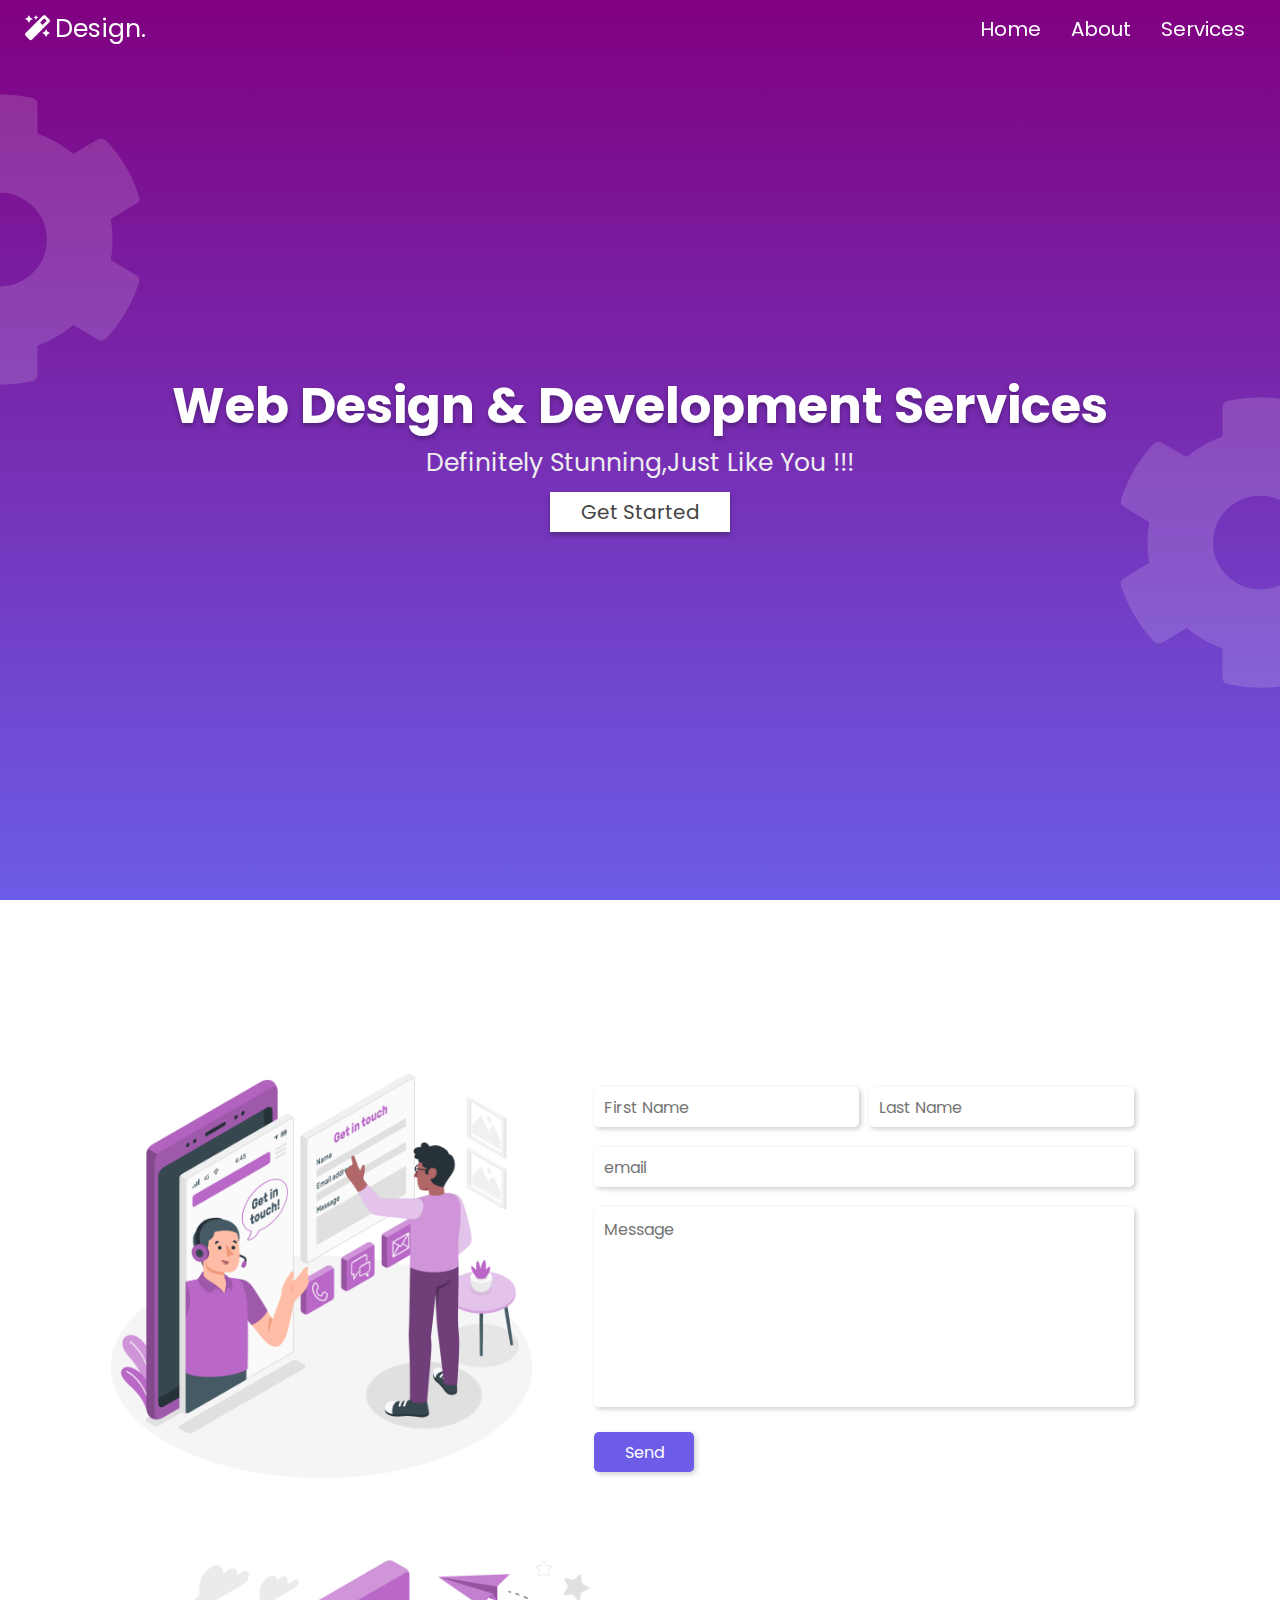
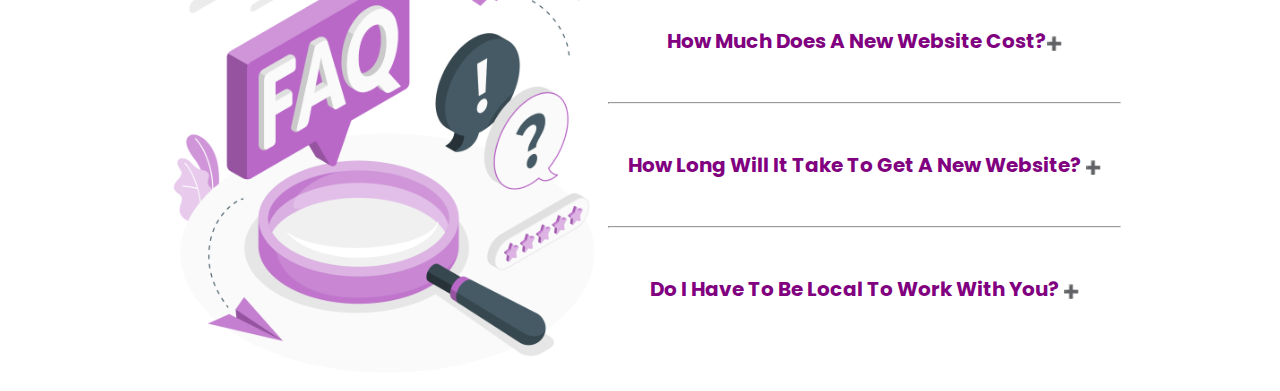
<file: index.HTML>
<!DOCTYPE html>
<html lang="en">
<head>
  <meta charset="UTF-8">
  <meta name="viewport" content="width=device-width, initial-scale=1.0">
  <link rel="stylesheet" href="https://cdnjs.cloudflare.com/ajax/libs/font-awesome/5.15.1/css/all.min.css">
  <link rel="stylesheet" href="style.css">
  <title>Project</title>
</head>
<body>
<header class="header">
<a href="#" class="logo"><i class="fas fa-magic"></i>design.</a>
<div class="fas fa-bars"></div>
<nav class="navbar">  <ul>
    <li><a href="index.HTML">home</a></li>
    <li><a href="about.html">about</a></li>
    <li><a href="services.html">services</a></li>
  </ul>
</nav></header>
<section id="home" class="home">
<h1 class="banner">web design & development services</h1>
<h3 class="slogan">definitely stunning,just like you !!!</h3>
<a href="#"><button>get started</button></a>
<div class="wave wave1"></div>
<div class="wave wave2"></div>
<div class="wave wave3"></div>
<div class="fas fa-cog nut1"></div>
<div class="fas fa-cog nut2"></div>
</section>

<section id="contact" class="contact">
<h1 class="heading">contact us</h1>
<div class="row">
  <div class="image">
    <img src="Get in touch-amico.png" alt="">
  </div>
  <div class="form-container">
    <form action="" class="form1">
      <div class="inputBox">
        <input type="text" placeholder="first name" required>
        <input type="text" placeholder="last name" required>
      </div>
      <input type="email" placeholder="Email" id="input">
      <textarea name="" id="" cols="30" rows="10" placeholder="message" required></textarea>
      <input type="submit" value="send" onclick="ValidateEmail()">
    </form>
  </div>
</div><br><br>
<div class="row">
<div class="image">
  <img src="FAQs-amico.png" alt=""></div>
        <section class="faq-container">
            <div class="faq-one">
                <h1 class="faq-page">How much does a new website cost?</h1>
                <div class="faq-body">
                    <p>A website design is quoted based on the needs of each individual project. Every website is unique and requires different components; we design and develop custom websites specifically for your small business. We’ll ask a lot of questions, assess your needs, and give you a quote based on that assessment. Most of our sites run in the $5,000 range, but can be more or less depending on needs.<p>
                </div>
            </div>
            <br>
            <hr class="hr-line"><br>
            <div class="faq-two">
                <h1 class="faq-page">How long will it take to get a new website?	</h1>
                <div class="faq-body">
                    <p>On average, we shoot for a six to eight week turnaround, but the pace of any project is set by each client. How much input you can provide during the initial stages, your availability with feedback, how soon the content is ready – all this affects the speed of completion. The functionality needs may also play a role – more complex sites will take more time to develop.</p>
                </div>
            </div>
            <br>
            <hr class="hr-line"><br>
            <div class="faq-two">
                <h1 class="faq-page">Do I have to be local to work with you?		</h1>
                <div class="faq-body">
                    <p>Nope! We work with clients all over the world. Our whole team works remotely, allowing us to find the absolute best team for our business.</p>
                </div>
            </div>
</section>
<script>
  function ValidateEmail() {
    var validRegex = /^[a-zA-Z0-9.!#$%&'*+/=?^_`{|}~-]+@[a-zA-Z0-9-]+(?:\.[a-zA-Z0-9-]+)*$/; 
    var email=document.getElementById("input");
    if (email.match(validRegex)) {
      return true;  
    } else {  
      alert("Invalid email address!");  
      return false;  
    } 
  }
</script>
<script src="main.js"></script>

</body>
</html>
</file>
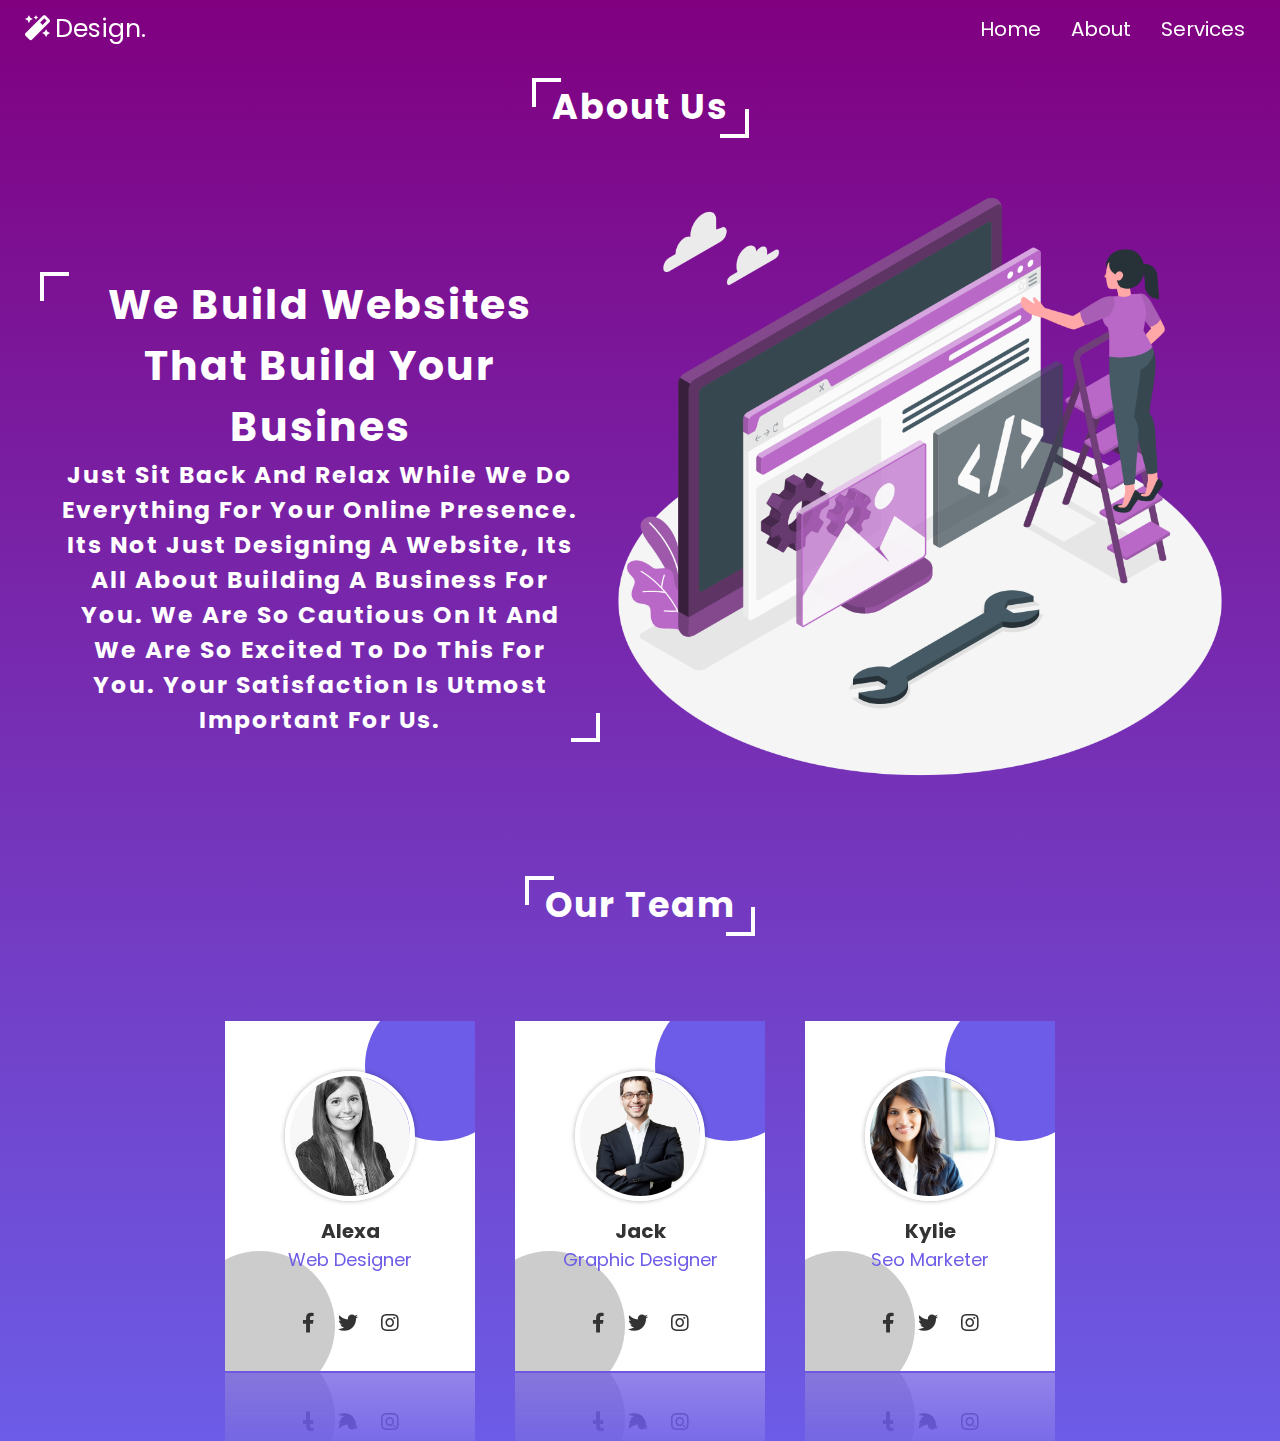
<file: about.html>
<!DOCTYPE html>
<html lang="en">
<head>
    <meta charset="UTF-8">
    <meta http-equiv="X-UA-Compatible" content="IE=edge">
    <meta name="viewport" content="width=device-width, initial-scale=1.0">
    <title>about.html</title>
    <link rel="stylesheet" href="style.css">
    <link rel="stylesheet" href="https://cdnjs.cloudflare.com/ajax/libs/font-awesome/5.15.1/css/all.min.css">


</head>
<body>

    <header class="header">
        <a href="#" class="logo"><i class="fas fa-magic"></i>design.</a>
        <div class="fas fa-bars"></div>
        <nav class="navbar">  <ul>
            <li><a href="index.HTML">home</a></li>
            <li><a href="about.html">about</a></li>
            <li><a href="services.html">services</a></li>
          </ul>
        </nav></header>
    <section id="home" class="home">
    
    <section id="about" class="about">
        <h1 class="heading">about us</h1>
        <div class="row">
          <div class="heading">
            <h3>We build websites that build your busines</h3>
            <h6>Just sit back and relax while we do everything for your online presence. Its not just designing a website, its all about building a business for you. We are so cautious on it and we are so excited to do this for you. Your Satisfaction is utmost important for us.</h6>
          </div>
          <div class="image">
            <img src="Website setup-amico.png" alt="">
          </div>
        
        </div>
        <section id="team" class="team">

          <h1 class="heading">our team</h1>
          
          <div class="row">
          
          <div class="card">
            <div class="image">
              <img src="images.jfif" alt="">
            </div>
            <div class="info">
              <h3>Alexa</h3>
              <span>web designer</span>
              <div class="icons">
                <a href="#" class="fab fa-facebook-f"></a>
                <a href="#" class="fab fa-twitter"></a>
                <a href="#" class="fab fa-instagram"></a>
              </div>
            </div>
          </div>
          
          <div class="card">
            <div class="image">
              <img src="123.png" alt="">
            </div>
            <div class="info">
              <h3>Jack</h3>
              <span>graphic designer</span>
              <div class="icons">
                <a href="#" class="fab fa-facebook-f"></a>
                <a href="#" class="fab fa-twitter"></a>
                <a href="#" class="fab fa-instagram"></a>
              </div>
            </div>
          </div>
          
          <div class="card">
            <div class="image">
              <img src="abc.jpg" alt="">
            </div>
            <div class="info">
              <h3>Kylie</h3>
              <span>seo marketer</span>
              <div class="icons">
                <a href="#" class="fab fa-facebook-f"></a>
                <a href="#" class="fab fa-twitter"></a>
                <a href="#" class="fab fa-instagram"></a>
              </div>
            </div>
          </div>
          
          </div>
          
          
          </section>
        
       
</body>
</html>
</file>
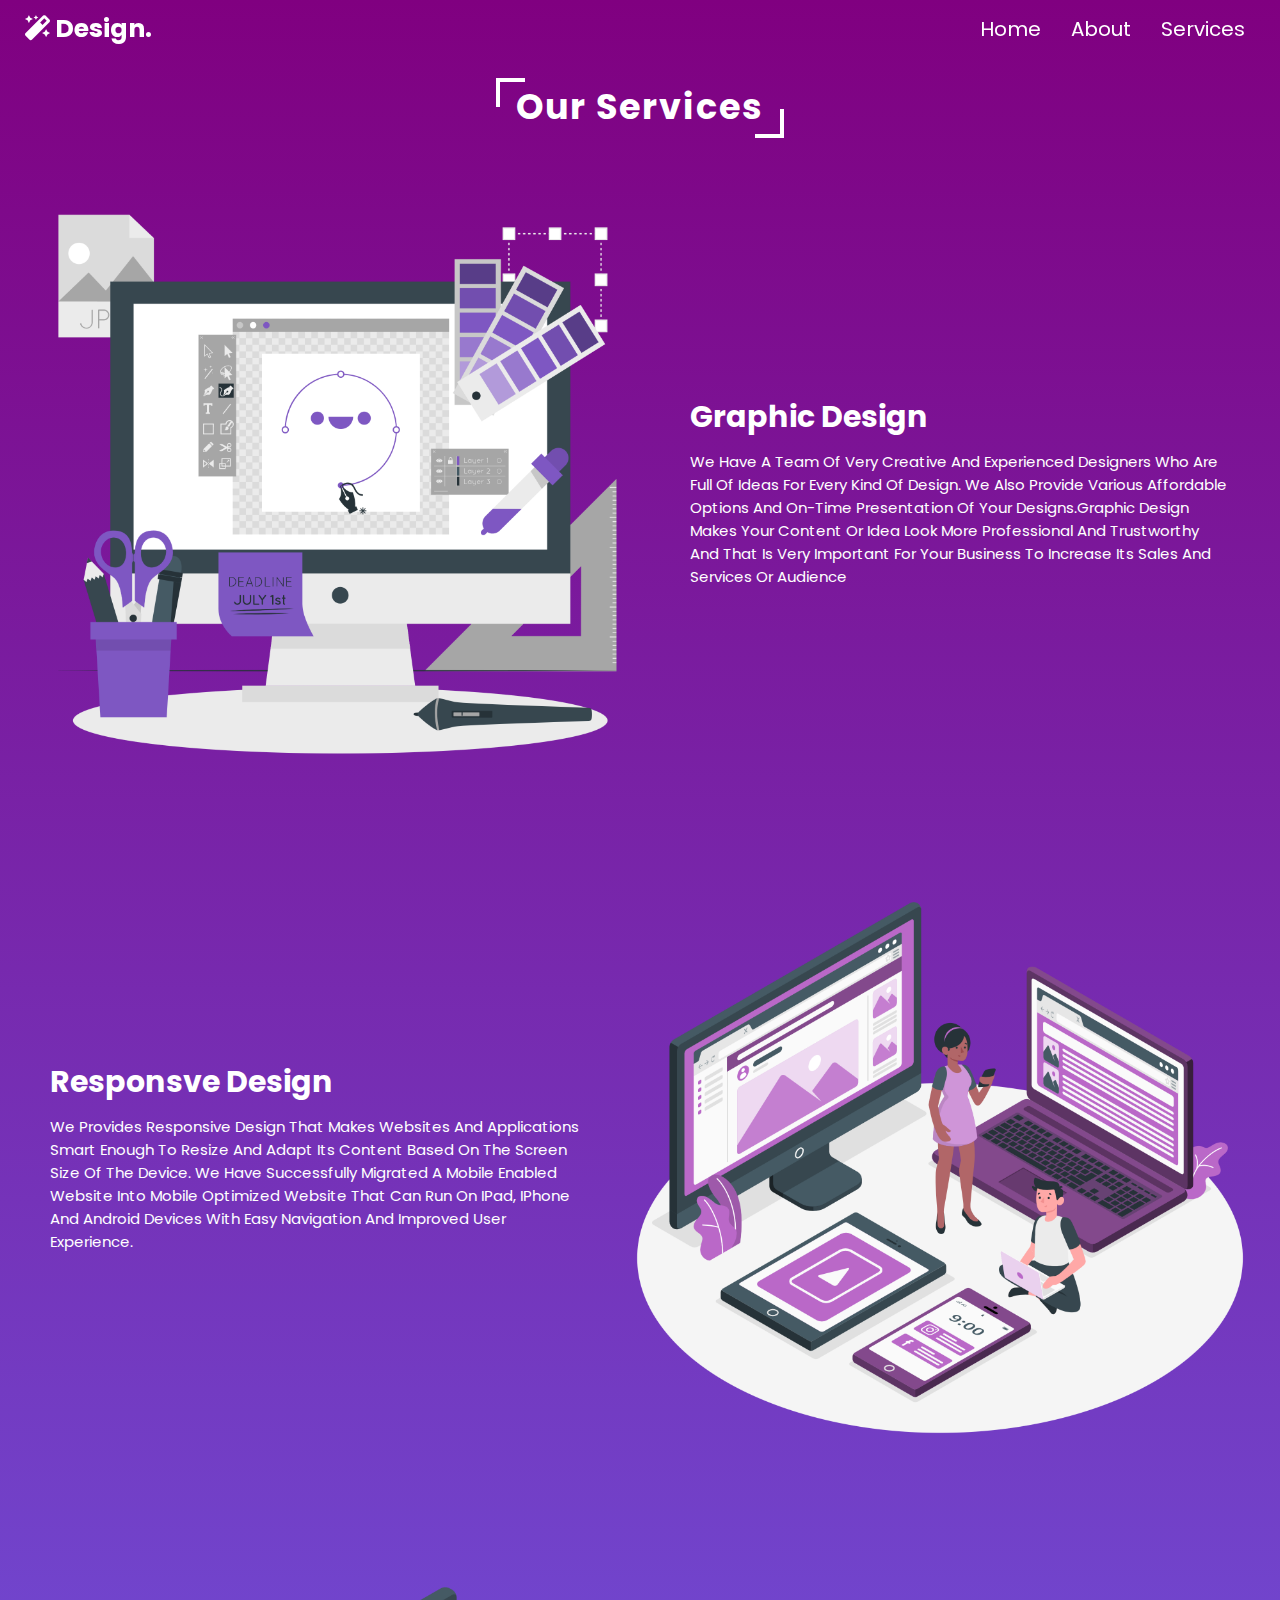
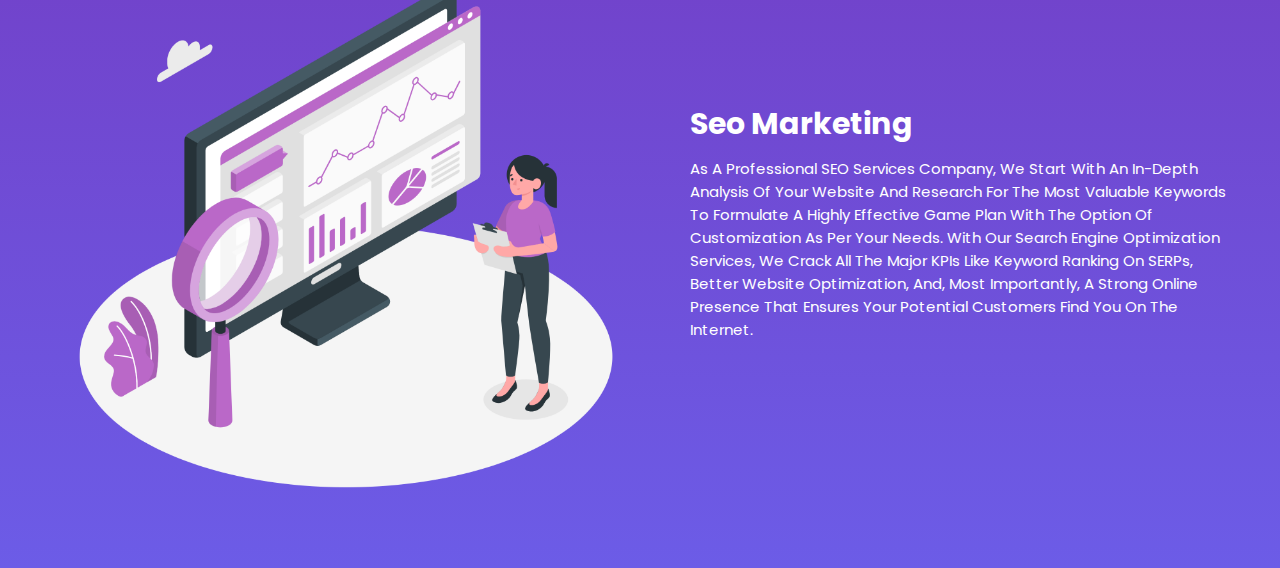
<file: services.html>
<!DOCTYPE html>
<html lang="en">
<head>
    <meta charset="UTF-8">
    <meta http-equiv="X-UA-Compatible" content="IE=edge">
    <meta name="viewport" content="width=device-width, initial-scale=1.0">
    <title>about.html</title>
    <link rel="stylesheet" href="style.css">
    <link rel="stylesheet" href="https://cdnjs.cloudflare.com/ajax/libs/font-awesome/5.15.1/css/all.min.css">
</head>
<body>
    <header class="header">
        <h1><a href="#" class="logo" ><i class="fas fa-magic"></i>design.</a></h1>
        <div class="fas fa-bars"></div>
        <nav class="navbar">  <ul >
            <li><a href="index.HTML">home</a></li>
            <li><a href="about.html">about</a></li>
            <li><a href="#service">services</a></li>
          </ul>
        </nav></header>
    </section> 
    <section id="home" class="home">
        <section id="service" class="service">
            <h1 class="heading">our services</h1>
            
            <div class="row">
              <div class="image">
                <img src="Design tools-cuate.png" alt="">
              </div>
              <div class="content">
                <h3>graphic design</h3>
                <p>We have a team of very creative and experienced designers who are full of ideas for every kind of design. We also provide various affordable options and on-time presentation of your designs.Graphic Design makes your content or idea look more professional and trustworthy and that is very important for your business to increase its sales and services or audience</p>              </div>
            </div>
            
<div class="row">
    <div class="content">
      
      <h3>responsve design</h3>
      <p>we provides responsive design that makes websites and applications smart enough to resize and adapt its content based on the screen size of the device. we have successfully migrated a mobile enabled website into mobile optimized website that can run on iPad, iPhone and Android devices with easy navigation and improved user experience.</p>
    </div>
    <div class="image">
      <img src="Web devices-amico.png" alt="">
    </div>
  </div>
  
  <div class="row">
    <div class="image">
      <img src="Browser stats-amico.png" alt="">
    </div>
    <div class="content">
      <h3>seo marketing</h3>
      <p>As a professional SEO services company, we start with an in-depth analysis of your website and research for the most valuable keywords to formulate a highly effective game plan with the option of customization as per your needs.

        With our search engine optimization services, we crack all the major KPIs like keyword ranking on SERPs, better website optimization, and, most importantly, a strong online presence that ensures your potential customers find you on the internet.</p>
    </div>
  </div>
</file>
<file: style.css>
@import url('https://fonts.googleapis.com/css2?family=Poppins:ital,wght@0,200;0,300;0,400;0,500;1,100;1,200;1,300;1,400;1,500&display=swap');

:root{
  --color:#6C5CE7;
}
*{
  font-family: 'Poppins', sans-serif;
  margin:0; padding:0;
  box-sizing: border-box;
  text-transform: capitalize;
  transition: all .2s linear;
  text-decoration: none;
}
html{
  font-size: 62.5%;
}
body{
  overflow-x: hidden;
}
.heading{
  margin:2rem;
  padding-top: 6rem;
  display: inline-block;
  font-size: 3.5rem;
  color:white;
  position: relative;
  letter-spacing: .2rem;
}
.heading::before, .heading::after{
  content: '';
  position: absolute;
  height: 2.5rem;
  width: 2.5rem;
  border-top:.4rem solid white;
  border-left:.4rem solid white;
}
.heading::before{
  top:5.8rem; left: -2rem;
}
.heading::after{
  bottom:-.5rem; right: -2rem;
  transform: rotate(180deg);
}
.btn{
  outline: none;
  border: none;
  border-radius: 5rem;
  background: var(--color);
  color:#fff;
  cursor: pointer;
  height:3.5rem;
  width: 15rem;
  font-size: 1.7rem;
  box-shadow: 0 .2rem .5rem rgba(0,0,0,.3);
}
.btn:hover{
  letter-spacing: .1rem;
  opacity: .8;
}
.header{
  display: flex;
  align-items: center;
  justify-content: space-between;
  width: 100%;
  padding:1rem 2rem;
  position: fixed;
  top:0; left: 0;
  z-index: 100;
}
.header .logo{
  font-size: 2.5rem;
  color:#fff;
}
.header .logo i{
  padding:0 .5rem;
}
.header .navbar ul{
  list-style-type: none;
  display: flex;
  align-items: center;
  justify-content: space-around;
}
.header .navbar ul li{
  margin:0 1.5rem;
}
.header .navbar ul li a{
  font-size: 2rem;
  color:#fff;
}
.header .navbar ul li a:hover{
  color:#ccc;
}
.header .fa-bars{
  color:#fff;
  cursor: pointer;
  font-size: 3rem;
  display: none;
}
.home{
  min-height: 100vh;
  width: 100vw;
  background:linear-gradient(purple, var(--color));
  display: flex;
  align-items: center;
  justify-content: center;
  flex-flow: column;
  text-align: center;
  padding:0 1rem;
  position: relative;
  overflow: hidden !important;
}
.home .banner{
  color:#fff;
  font-size: 5rem;
  text-shadow: 0 .3rem .5rem rgba(0,0,0,.3);
}
.home .slogan{
  color:#eee;
  font-size: 2.5rem;
  font-weight: 400;
}
.home button{
  height: 4rem;
  width: 18rem;
  background:#fff;
  color: #444;
  cursor: pointer;
  border:none;
  outline: none;
  margin-top: 1rem;
  font-size: 2rem;
  font-weight: 400;
  box-shadow: 0 .3rem .5rem rgba(0,0,0,.3);
}
.home button:hover{
  letter-spacing: .1rem;
}
.home .fa-cog{
  position: absolute;
  font-size: 30rem;
  opacity: .15;
  color:#fff;
  animation: rotate 10s linear infinite;
}
.home .nut1{
  top:10%; left: -15rem;
}
.home .nut2{
  bottom:23%; right: -13rem;
  animation-direction: reverse;
}
@keyframes rotate{
  100%{
    transform: rotate(360deg);
  }
}
.about{
  min-height: 100vh;
  width: 100vw;
  text-align: center;
  position: relative;
  overflow: hidden;
}
.about .row{
  display: flex;
  align-items: center;
  justify-content: space-around;
  padding:0 4rem;
}
.about .row .content{
  text-align: left;
}
.about .row .image img{
  width: 50vw;
}
.about .row .content h3{
  font-size: 3rem;
  color: var(--color);
}
.about .row .content p{
  font-size: 1.5rem;
  color: #333;
  padding:1rem 0;
}
.about::before, .about::after{
  content: '';
  position: absolute;
  z-index: -1;
  opacity:.2;
  border-radius: 50%;
}
.about::before{
  height:50rem;
  width:50rem;
  background:#ccc;
  bottom:-10rem; left:-10rem;
}
.about::after{
  height:60rem;
  width:60rem;
  background:var(--color);
  top:-10rem; right:-10rem;
}
.service{
  width: 100vw;
  text-align: center;
}
.service .row{
  margin:2rem 0;
  padding:0 2rem;
  display: flex;
  align-items: center;
  justify-content: center;
}
.service .row .image img{
  width:50vw;
  
}
.service .row .content{
  text-align: left;
  padding:0 3rem;
}
.service .row .content h3{
  font-size: 3rem;
  color:white;
}
.service .row .content p{
  font-size: 1.5rem;
  color:white;
  padding:1rem 0;
}
.contact{
  min-height: 100vh;
  width: 100vw;
  text-align: center;
}
.contact .row{
  display: flex;
  align-items: center;
  justify-content: center;
}
.contact .row .image img{
  
  width:35vw;
}
.contact .row .form-container{
  width: 50%;
  text-align: left;
  padding:0 5rem;
}
.contact .row .form-container input, textarea{
  outline: none;
  border:none;
  height:4rem;
  background: none;
  border-radius: .5rem;
  box-shadow: .2rem .2rem .5rem rgba(0,0,0,.2);
  padding:0 1rem;
  margin:1rem 0;
  font-size: 1.6rem;
}
.contact .row .form-container .inputBox{
  width: 100%;
  display: flex;
  justify-content: space-between;
}
.contact .row .form-container .inputBox input[type="text"]{
  width: 49%;
}
.contact .row .form-container input[type="email"]{
  width: 100%;
  text-transform: lowercase;
}
#mydiv {
  width: 100%;
  padding: 50px 0;
  text-align: center;
  background-color: lightblue;
  margin-top: 20px;
}

.contact .row .form-container textarea{
  width: 100%;
  height:20rem;
  padding:1rem; 
  resize: none;
}
.contact .row .form-container input[type="submit"]{
  background-color: var(--color);
  color:#fff;
  cursor: pointer;
  height:4rem; 
  width: 10rem;;
}
.contact .row .form-container input[type="submit"]:hover{
  opacity: .8;
}
.faq{
  min-height: 100vh;
  width: 100vw;
  text-align: center;
  padding:0 2rem;
}
.faq .row{
  display: flex;
  align-items: center;
  justify-content: center;
  padding:0 2rem;
}
.faq .row .image{
 width: 35vw;
}
.faq-page {
    cursor: pointer;
    padding: 30px 20px;
    width: 100%;
    border: none;
    outline: none;
    transition: 0.4s;
    margin: auto;
    font-size: 2rem;
    color:purple;
}
.faq-body{
    margin: auto;
   width: 100%; 
   
   font-size: 1.75rem;
  color: purple;
}
.active,
.faq-page:hover {
  font-family: 'Poppins';
    background-color: #F9F9F9;
}
.faq-body {
  font-family: 'Poppins';
    background-color: white;
    color: purple;
    display: none;
    overflow: hidden;
}

.faq-page:after {
    content: '\02795';
    font-size: 13px;
    font-family: 'Poppins'}

.active:after {
    content: "\2796";
}

.team .heading{
  color:#fff;
}

.team .heading::before, .team .heading::after{
  border-color:#fff;
}

.team .row{
  display: flex;
  align-items: center;
  justify-content: center;
  flex-wrap: wrap;
}

.team .row .card{
  height:35rem;
  width:25rem;
  background:#fff;
  text-align: center;
  margin:7rem 2rem;
  position: relative;
  overflow: hidden;
  -webkit-box-reflect: below .2rem linear-gradient(transparent 70%, #0004);
}

.team .row .card .image{
  margin:1rem 0;
  padding-top: 4rem;
}

.team .row .card .image img{
  height:13rem;
  width:13rem;
  border-radius: 50%;
  border:.5rem solid #fff;
  box-shadow: 0 0 .5rem rgba(0,0,0,.3);
  object-fit: cover;
}

.team .row .card .info h3{
  font-size: 2rem;
  color:#333;
}

.team .row .card .info span{
  font-size: 1.8rem;
  color:var(--color);
}

.team .row .card .info .icons a{
  margin-top: 4rem;
  padding:0 1rem;
  font-size: 2rem;
  color:#333;
}

.team .row .card .info .icons a:hover{
  color:var(--color);
}

.team .row .card::before, .team .row .card::after{
  content: '';
  position: absolute;
  border-radius: 50%;
  height:15rem;
  width:15rem;
  z-index: -1;
}

.team .row .card::before{
  background:var(--color);
  top:-3rem; right: -4rem;
}

.team .row .card::after{
  background:#ccc;
  bottom:-3rem; left: -4rem;
}
@media (max-width:768px){
  html{
    font-size: 50%; }
  .header .fa-bars{
    display: block;
  }
  .header .navbar{
    position: fixed;
    top:-120%; left: 0;
    height: auto;
    width: 100%;
    background-color: #fff;
    z-index: 1000;
    border-top: .1rem solid rgba(0,0,0,.3);
  }
  .header .navbar ul{
    height: 100%;
    width: 100%;
    flex-flow: column;
  }
  .header .navbar ul li{
    margin:1rem 0;
  }
  .header .navbar ul li a{
    color: #444;
    font-size: 2.4rem;
  }
  .header .fa-times{
    transform: rotate(180deg);
  }
  .header .nav-toggle{
    top:5.8rem;
  }
  .home .banner{
    font-size: 4rem;
  }
  .home .slogan{
    font-size: 1.7rem;
  }
  .about .row{
    flex-flow: column-reverse;
    padding:0 2rem;
  }
  .about .row .image img{
    width: 100vw;
  }
  .service .row{
    flex-flow: column-reverse;
  }
  .service .row:nth-child(even){
    flex-flow: column;
 }
  .service .row .image img{
    width: 100vw;
  }
  .service .row .content{
    padding:0;
  }
  .contact .row{
    flex-flow: column;
  }
  .contact .row .image img{
    width: 100vw;
  }
  .contact .row .form-container{
    width: 100%;
    padding:0 1.5rem;
  }
  .faq{
    padding:0;
  }
  .faq .row{
    padding:0 1rem;
    flex-flow: column;
  }
  .faq .row .image img{
    width:100vw;
  }
  .faq .row .accordion-container{
    width:100%;
  }
}
</file>
